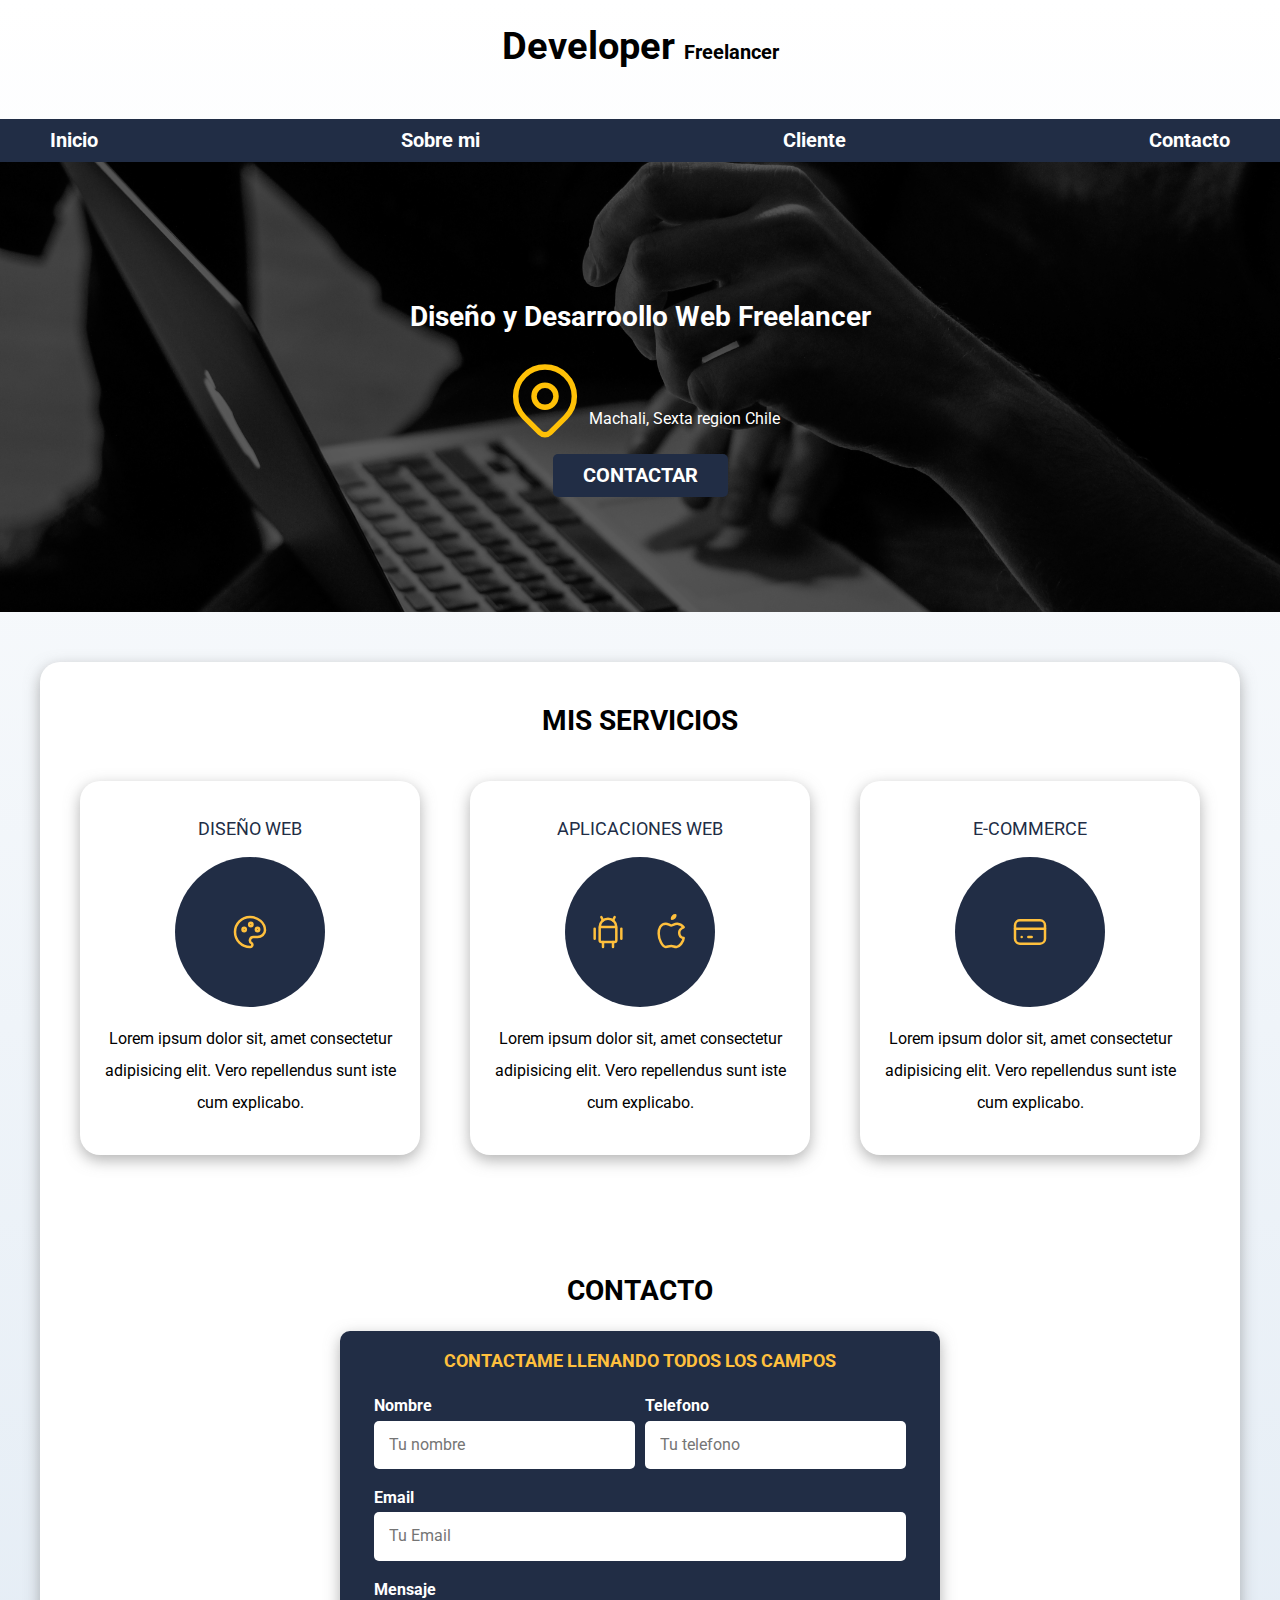
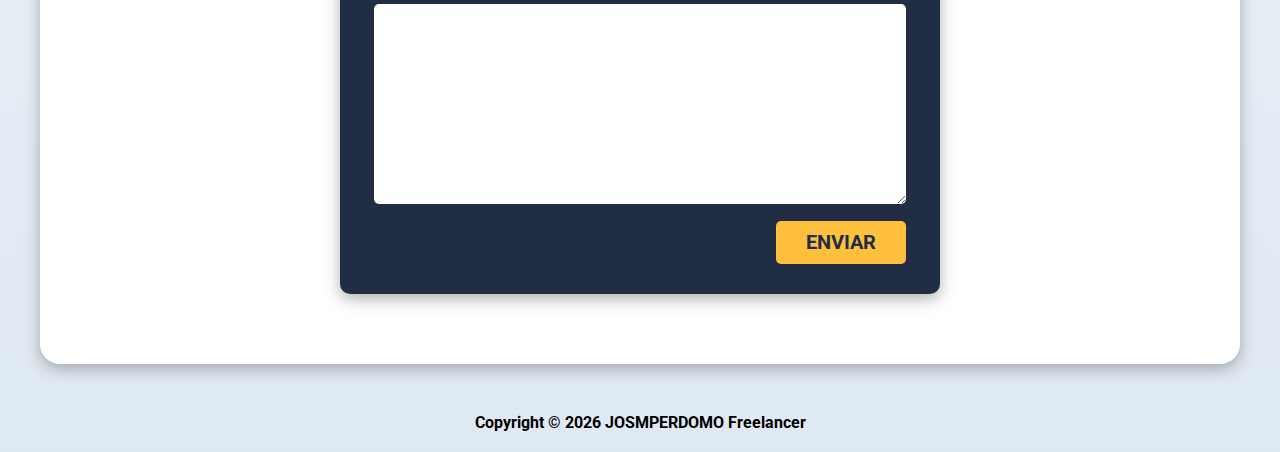
<file: index.html>
<!DOCTYPE html>
<html lang="en">
  <head>
    <meta charset="UTF-8" />
    <meta name="viewport" content="width=device-width, initial-scale=1.0" />
    <title>Document</title>
    <link rel="preload" href="css/normalize.css" as="style" />
    <link rel="stylesheet" href="css/normalize.css" />
    <link rel="preconnect" href="https://fonts.googleapis.com" />
    <link rel="preconnect" href="https://fonts.gstatic.com" crossorigin />
    <link
      href="https://fonts.googleapis.com/css2?family=Roboto:wght@400;700&display=swap"
      rel="stylesheet"
    />
    <link rel="preload" href="css/style.css" as="style" />
    <link rel="stylesheet" href="css/style.css" />
  </head>

  <body>
    <header>
      <h1 class="titulo">Developer <span>Freelancer</span></h1>
    </header>
    <div class="nav-bar">
      <nav class="navegacion-principal contenedor">
        <a href="index.html">Inicio</a>
        <a href="sobremi.html">Sobre mi</a>
        <a href="cliente.html">Cliente</a>
        <a href="contacto.html">Contacto</a>
      </nav>
    </div>

    <section class="hero">
      <div class="contenido-hero">
        <h2>Diseño y Desarroollo Web <span> Freelancer</span></h2>

        <div class="ubicacion">
          <!--Icon-->
          <svg
            xmlns="http://www.w3.org/2000/svg"
            class="icon icon-tabler icon-tabler-map-pin"
            width="88"
            height="88"
            viewBox="0 0 24 24"
            stroke-width="1.5"
            stroke="#ffc107"
            fill="none"
            stroke-linecap="round"
            stroke-linejoin="round"
          >
            <path stroke="none" d="M0 0h24v24H0z" fill="none" />
            <path d="M9 11a3 3 0 1 0 6 0a3 3 0 0 0 -6 0" />
            <path
              d="M17.657 16.657l-4.243 4.243a2 2 0 0 1 -2.827 0l-4.244 -4.243a8 8 0 1 1 11.314 0z"
            />
          </svg>

          <p>Machali, Sexta region Chile</p>
        </div>

        <a class="boton" href="#">Contactar</a>
      </div>
    </section>

    <main class="contenedor sombra">
      <h2 class="mis-servicios">Mis Servicios</h2>

      <div class="servicios">
        <section class="servicio sombra">
          <h3 class="servicios-titulos">Diseño Web</h3>
          <div class="iconos">
            <!--Icon-->
            <svg
              xmlns="http://www.w3.org/2000/svg"
              class="icon icon-tabler icon-tabler-palette"
              width="40"
              height="40"
              viewBox="0 0 24 24"
              stroke-width="1.5"
              stroke="#ffc03d"
              fill="none"
              stroke-linecap="round"
              stroke-linejoin="round"
            >
              <path stroke="none" d="M0 0h24v24H0z" fill="none" />
              <path
                d="M12 21a9 9 0 0 1 0 -18c4.97 0 9 3.582 9 8c0 1.06 -.474 2.078 -1.318 2.828c-.844 .75 -1.989 1.172 -3.182 1.172h-2.5a2 2 0 0 0 -1 3.75a1.3 1.3 0 0 1 -1 2.25"
              />
              <path d="M8.5 10.5m-1 0a1 1 0 1 0 2 0a1 1 0 1 0 -2 0" />
              <path d="M12.5 7.5m-1 0a1 1 0 1 0 2 0a1 1 0 1 0 -2 0" />
              <path d="M16.5 10.5m-1 0a1 1 0 1 0 2 0a1 1 0 1 0 -2 0" />
            </svg>
          </div>
          <p>
            Lorem ipsum dolor sit, amet consectetur adipisicing elit. Vero
            repellendus sunt iste cum explicabo.
          </p>
        </section>

        <section class="servicio sombra">
          <h3 class="servicios-titulos">Aplicaciones Web</h3>

          <div class="iconos">
            <!--Icon-->
            <svg
              xmlns="http://www.w3.org/2000/svg"
              class="icon icon-tabler icon-tabler-brand-android"
              width="40"
              height="40"
              viewBox="0 0 24 24"
              stroke-width="1.5"
              stroke="#ffc03d"
              fill="none"
              stroke-linecap="round"
              stroke-linejoin="round"
            >
              <path stroke="none" d="M0 0h24v24H0z" fill="none" />
              <path d="M4 10l0 6" />
              <path d="M20 10l0 6" />
              <path
                d="M7 9h10v8a1 1 0 0 1 -1 1h-8a1 1 0 0 1 -1 -1v-8a5 5 0 0 1 10 0"
              />
              <path d="M8 3l1 2" />
              <path d="M16 3l-1 2" />
              <path d="M9 18l0 3" />
              <path d="M15 18l0 3" />
            </svg>

            <!--Icon-->
            <svg
              xmlns="http://www.w3.org/2000/svg"
              class="icon icon-tabler icon-tabler-brand-apple"
              width="40"
              height="40"
              viewBox="0 0 24 24"
              stroke-width="1.5"
              stroke="#ffc03d"
              fill="none"
              stroke-linecap="round"
              stroke-linejoin="round"
            >
              <path stroke="none" d="M0 0h24v24H0z" fill="none" />
              <path
                d="M8.286 7.008c-3.216 0 -4.286 3.23 -4.286 5.92c0 3.229 2.143 8.072 4.286 8.072c1.165 -.05 1.799 -.538 3.214 -.538c1.406 0 1.607 .538 3.214 .538s4.286 -3.229 4.286 -5.381c-.03 -.011 -2.649 -.434 -2.679 -3.23c-.02 -2.335 2.589 -3.179 2.679 -3.228c-1.096 -1.606 -3.162 -2.113 -3.75 -2.153c-1.535 -.12 -3.032 1.077 -3.75 1.077c-.729 0 -2.036 -1.077 -3.214 -1.077z"
              />
              <path d="M12 4a2 2 0 0 0 2 -2a2 2 0 0 0 -2 2" />
            </svg>
          </div>
          <p>
            Lorem ipsum dolor sit, amet consectetur adipisicing elit. Vero
            repellendus sunt iste cum explicabo.
          </p>
        </section>

        <section class="servicio sombra">
          <h3 class="servicios-titulos">E-commerce</h3>
          <div class="iconos">
            <!--Icon-->
            <svg 
              xmlns="http://www.w3.org/2000/svg"
              class="icon icon-tabler icon-tabler-credit-card"
              width="40"
              height="40"
              viewBox="0 0 24 24"
              stroke-width="1.5"
              stroke="#ffc03d"
              fill="none"
              stroke-linecap="round"
              stroke-linejoin="round"
            >
              <path stroke="none" d="M0 0h24v24H0z" fill="none" />
              <path
                d="M3 5m0 3a3 3 0 0 1 3 -3h12a3 3 0 0 1 3 3v8a3 3 0 0 1 -3 3h-12a3 3 0 0 1 -3 -3z"
              />
              <path d="M3 10l18 0" />
              <path d="M7 15l.01 0" />
              <path d="M11 15l2 0" />
            </svg>
          </div>
          <p>
            Lorem ipsum dolor sit, amet consectetur adipisicing elit. Vero
            repellendus sunt iste cum explicabo.
          </p>
        </section>
      </div>
      <!--cierre .servicios-->

      <section>
        <h2 class="contacto">Contacto</h2>
        <form class="formulario sombra">
          <fieldset>
            <legend>Contactame llenando todos los campos</legend>

            <div class="contenedor-campos">
              <div class="campo">
                <label for="name">Nombre</label>
                <input class="input-text" type="text" placeholder="Tu nombre" />
              </div>

              <div class="campo">
                <label for="name">Telefono</label>
                <input class="input-text" type="text" placeholder="Tu telefono" />
              </div>

              <div class="campo">
                <label for="name">Email</label>
                <input class="input-text" type="text" placeholder="Tu Email" />
              </div>

              <div class="campo">
                <label for="name">Mensaje</label>
                <textarea class="input-text" name="" id="" cols="20" rows="2"></textarea>
              </div>
            </div> <!--contenedor-campos-->

            <div class="alinear-derecha flex">
              <input class="boton2 w-sm-100" type="submit" value="Enviar" />
            </div>
          </fieldset>
        </form>
      </section>
    </main>
    <footer class="footer">
      <span><p>Copyright &copy; <script>
        const date = new Date();
        const year = date.getFullYear();
        const month = date.getMonth() + 1;
        const day = date.getDate();
        const formattedDate = `${year}`;
        document.write(`${formattedDate}`);
      </script> JOSMPERDOMO</span> Freelancer</p> 
    </footer>
  </body>
</html>
</file>
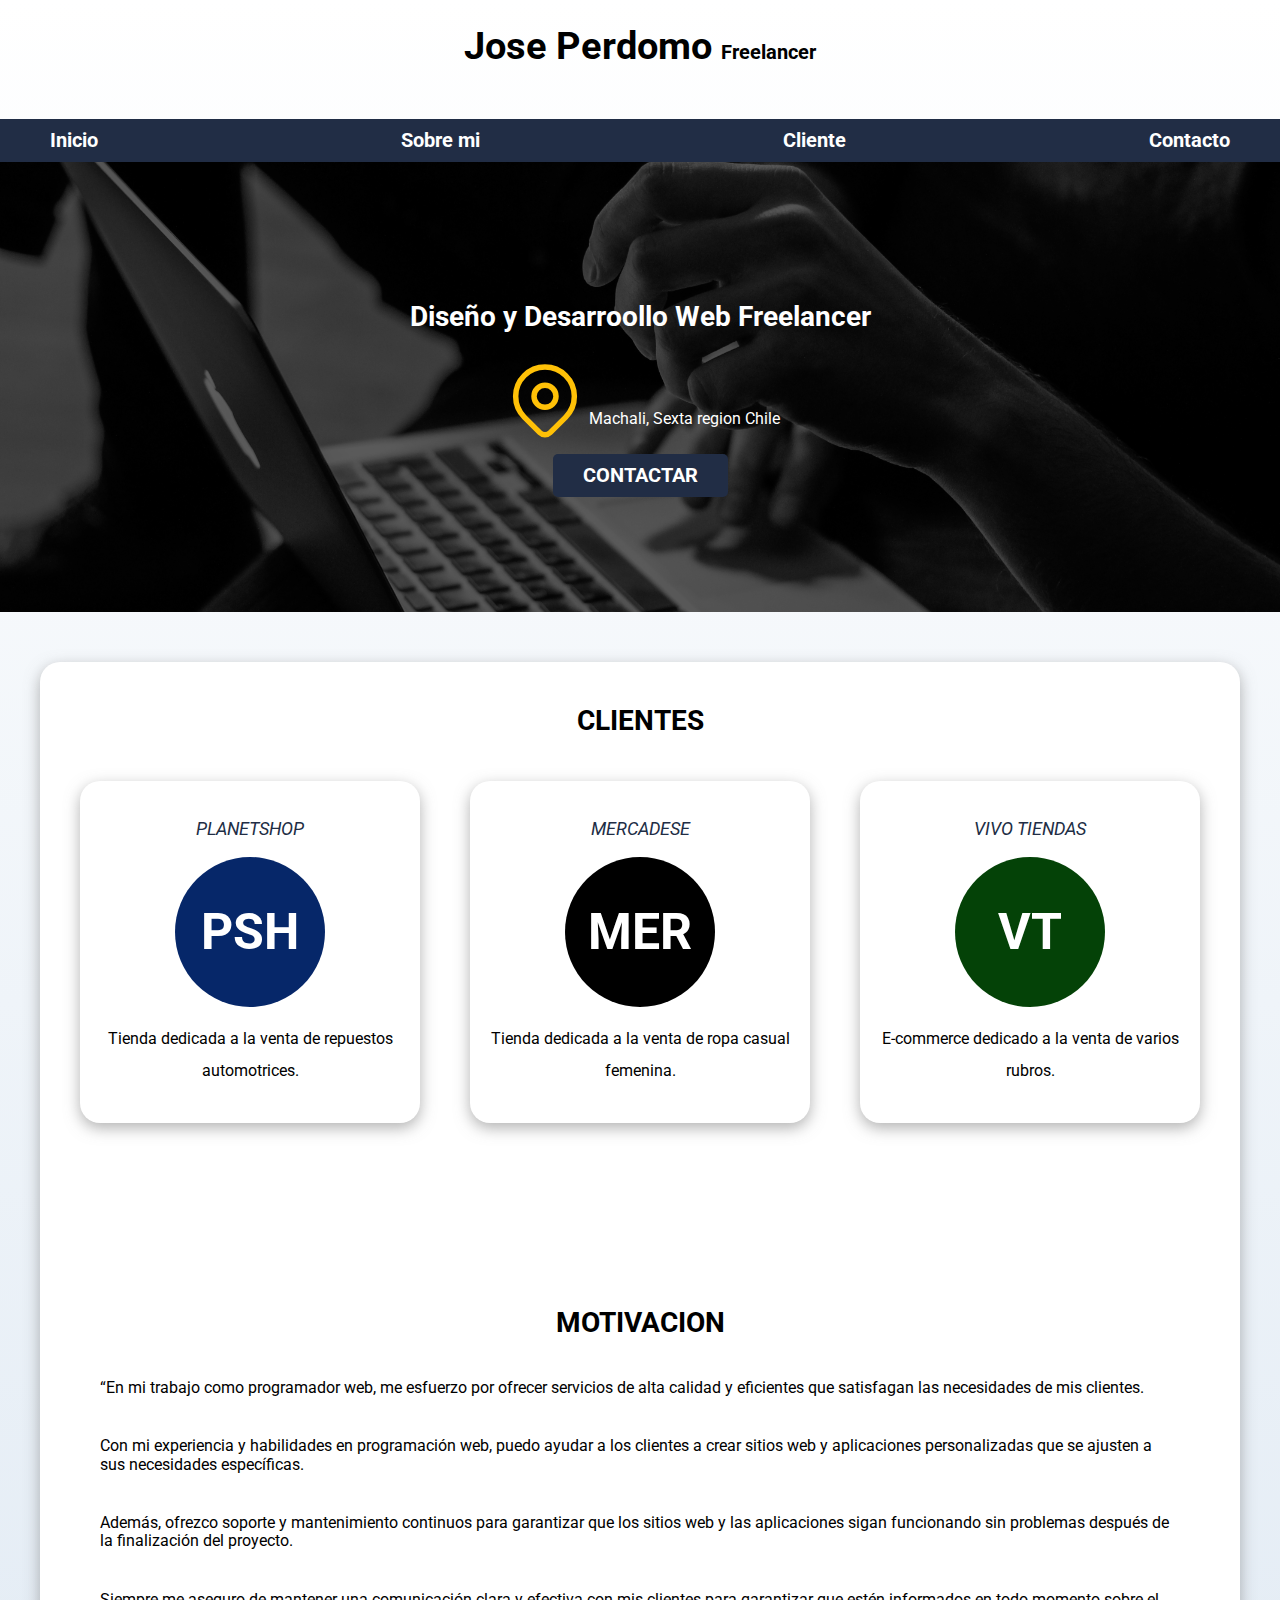
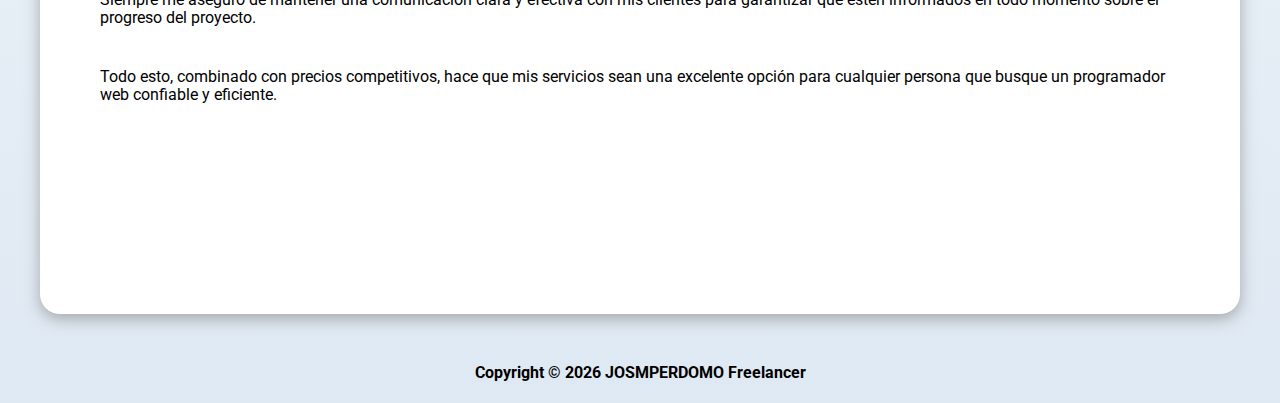
<file: cliente.html>
<!DOCTYPE html>
<html lang="en">
  <head>
    <meta charset="UTF-8" />
    <meta name="viewport" content="width=device-width, initial-scale=1.0" />
    <title>Document</title>
    <link rel="preload" href="css/normalize.css" as="style" />
    <link rel="stylesheet" href="css/normalize.css" />
    <link rel="preconnect" href="https://fonts.googleapis.com" />
    <link rel="preconnect" href="https://fonts.gstatic.com" crossorigin />
    <link
      href="https://fonts.googleapis.com/css2?family=Roboto:wght@400;700&display=swap"
      rel="stylesheet"
    />
    <link rel="preload" href="css/style.css" as="style" />
    <link rel="stylesheet" href="css/style.css" />
  </head>

  <body>
    <header>
      <h1 class="titulo">Jose Perdomo <span>Freelancer</span></h1>
    </header>
    <div class="nav-bar">
      <nav class="navegacion-principal contenedor">
        <a href="index.html">Inicio</a>
        <a href="sobremi.html">Sobre mi</a>
        <a href="cliente.html">Cliente</a>
        <a href="contacto.html">Contacto</a>
      </nav>
    </div>

    <section class="hero">
      <div class="contenido-hero">
        <h2>Diseño y Desarroollo Web <span> Freelancer</span></h2>

        <div class="ubicacion">
          <!--Icon-->
          <svg
            xmlns="http://www.w3.org/2000/svg"
            class="icon icon-tabler icon-tabler-map-pin"
            width="88"
            height="88"
            viewBox="0 0 24 24"
            stroke-width="1.5"
            stroke="#ffc107"
            fill="none"
            stroke-linecap="round"
            stroke-linejoin="round"
          >
            <path stroke="none" d="M0 0h24v24H0z" fill="none" />
            <path d="M9 11a3 3 0 1 0 6 0a3 3 0 0 0 -6 0" />
            <path
              d="M17.657 16.657l-4.243 4.243a2 2 0 0 1 -2.827 0l-4.244 -4.243a8 8 0 1 1 11.314 0z"
            />
          </svg>

          <p>Machali, Sexta region Chile</p>
        </div>

        <a class="boton" href="#">Contactar</a>
      </div>
    </section>

    <main class="contenedor sombra">
      <h2 class="mis-servicios">Clientes</h2>

      <div class="servicios">
        <section class="servicio sombra">
          <h3 class="servicies-titulos">PLANETSHOP</h3>
          <div class="iconos01">
            <!--Icon-->
            <p class="servicios logos">PSH</p>
          </div>
          <p>
            Tienda dedicada a la venta de repuestos automotrices.
          </p>
        </section>

        <section class="servicio sombra">
          <h3 class="servicies-titulos">MERCADESE</h3>

          <div class="iconos02">
            <!--Icon-->
            <p class="servicios logos">MER</p>
          </div>
          <p>
            Tienda dedicada a la venta de ropa casual femenina.
          </p>
        </section>

        <section class="servicio sombra">
          <h3 class="servicies-titulos">VIVO TIENDAS</h3>
          <div class="iconos03">
            <!--Icon-->
            <p class="servicios logos">VT</p>
          </div>
          <p>
            E-commerce dedicado a la venta de varios rubros.
          </p>
        </section>
      </div>
      <!--cierre .servicios-->

      <div class="servicios-sobremi">

        
        <section class="relatoclientes">
          <h2 class="mis-servicios">MOTIVACION</h2>
        <div class="container-services">“En mi trabajo como programador web, me esfuerzo por ofrecer servicios de alta calidad y eficientes que satisfagan las necesidades de mis clientes. </div>

          <div class="container-services">Con mi experiencia y habilidades en programación web, puedo ayudar a los clientes a crear sitios web y aplicaciones personalizadas que se ajusten a sus necesidades específicas.</div>
          
          <div class="container-services">Además, ofrezco soporte y mantenimiento continuos para garantizar que los sitios web y las aplicaciones sigan funcionando sin problemas después de la finalización del proyecto.</div>
          
          <div class="container-services">Siempre me aseguro de mantener una comunicación clara y efectiva con mis clientes para garantizar que estén informados en todo momento sobre el progreso del proyecto.</div>
          
          <div class="container-services">Todo esto, combinado con precios competitivos, hace que mis servicios sean una excelente opción para cualquier persona que busque un programador web confiable y eficiente.</div>
        </section>
      </div>

    </main>
    <footer class="footer">
      <span><p>Copyright &copy; <script>
        const date = new Date();
        const year = date.getFullYear();
        const month = date.getMonth() + 1;
        const day = date.getDate();
        const formattedDate = `${year}`;
        document.write(`${formattedDate}`);
      </script> JOSMPERDOMO</span> Freelancer</p> 
    </footer>
  </body>
</html>
</file>
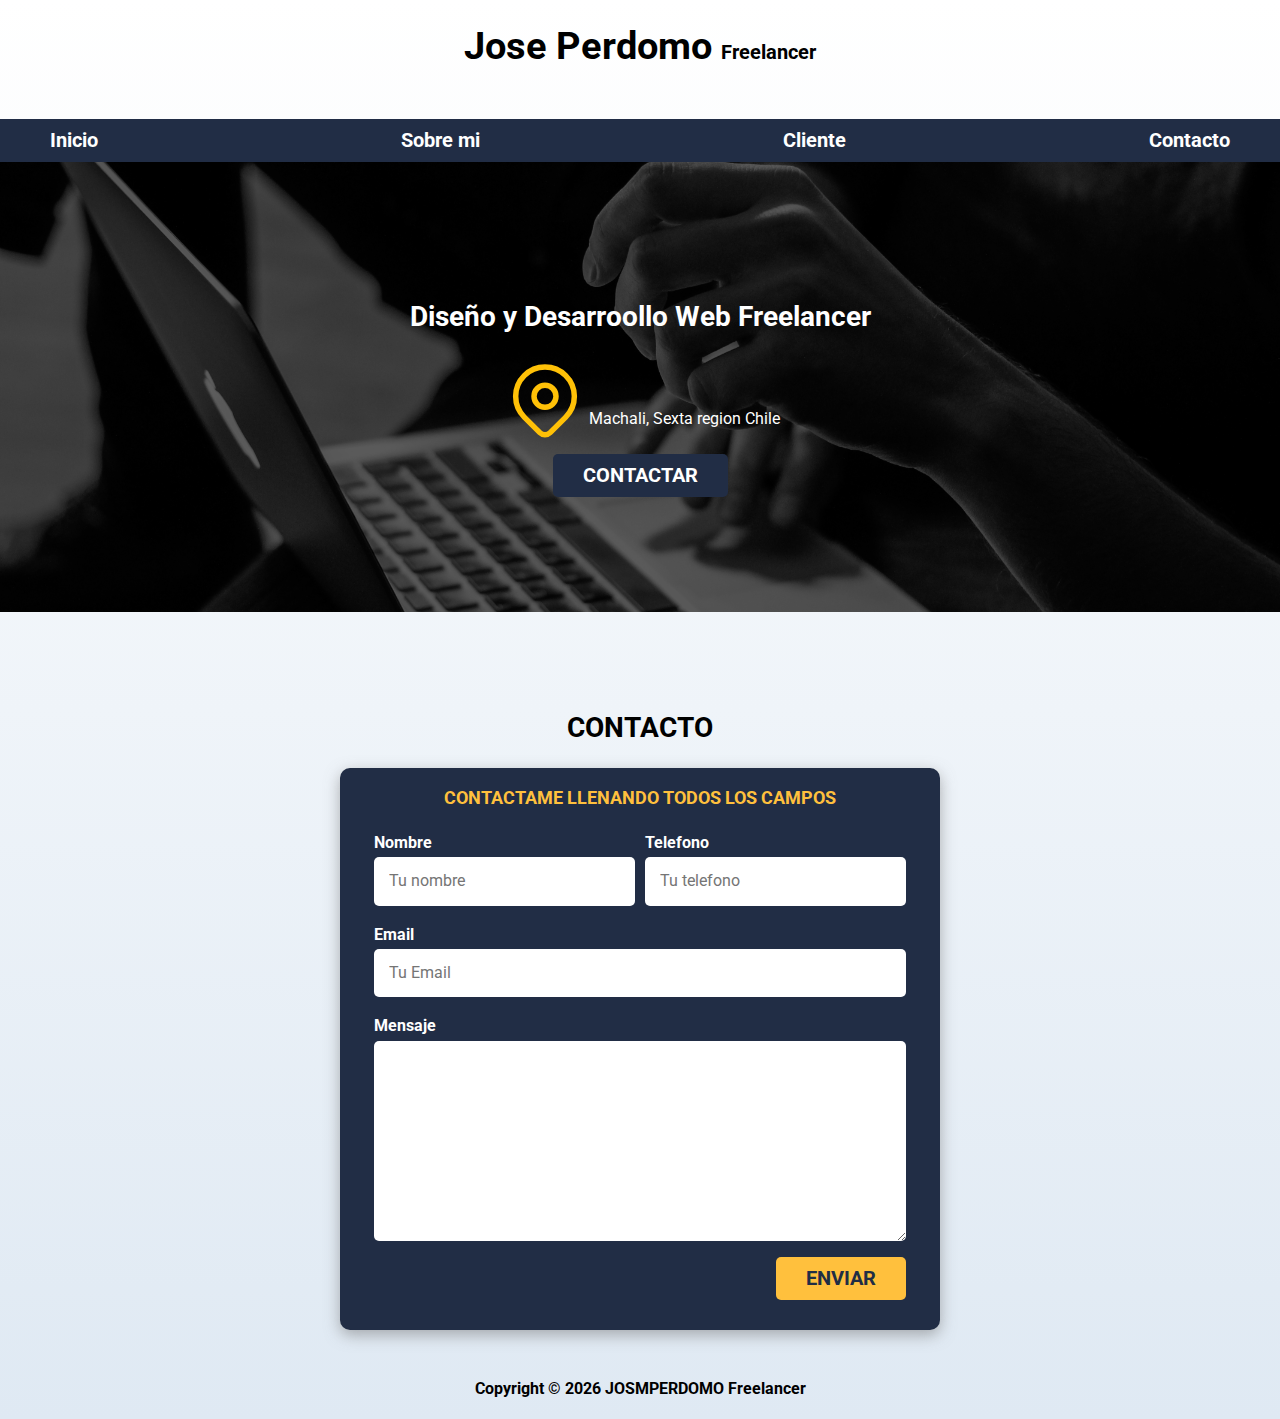
<file: contacto.html>
<!DOCTYPE html>
<html lang="en">
  <head>
    <meta charset="UTF-8" />
    <meta name="viewport" content="width=device-width, initial-scale=1.0" />
    <title>Document</title>
    <link rel="preload" href="css/normalize.css" as="style" />
    <link rel="stylesheet" href="css/normalize.css" />
    <link rel="preconnect" href="https://fonts.googleapis.com" />
    <link rel="preconnect" href="https://fonts.gstatic.com" crossorigin />
    <link
      href="https://fonts.googleapis.com/css2?family=Roboto:wght@400;700&display=swap"
      rel="stylesheet"
    />
    <link rel="preload" href="css/style.css" as="style" />
    <link rel="stylesheet" href="css/style.css" />
  </head>

  <body>
    <header>
      <h1 class="titulo">Jose Perdomo <span>Freelancer</span></h1>
    </header>
    <div class="nav-bar">
      <nav class="navegacion-principal contenedor">
        <a href="index.html">Inicio</a>
        <a href="sobremi.html">Sobre mi</a>
        <a href="cliente.html">Cliente</a>
        <a href="contacto.html">Contacto</a>
      </nav>
    </div>

    <section class="hero">
      <div class="contenido-hero">
        <h2>Diseño y Desarroollo Web <span> Freelancer</span></h2>

        <div class="ubicacion">
          <!--Icon-->
          <svg
            xmlns="http://www.w3.org/2000/svg"
            class="icon icon-tabler icon-tabler-map-pin"
            width="88"
            height="88"
            viewBox="0 0 24 24"
            stroke-width="1.5"
            stroke="#ffc107"
            fill="none"
            stroke-linecap="round"
            stroke-linejoin="round"
          >
            <path stroke="none" d="M0 0h24v24H0z" fill="none" />
            <path d="M9 11a3 3 0 1 0 6 0a3 3 0 0 0 -6 0" />
            <path
              d="M17.657 16.657l-4.243 4.243a2 2 0 0 1 -2.827 0l-4.244 -4.243a8 8 0 1 1 11.314 0z"
            />
          </svg>

          <p>Machali, Sexta region Chile</p>
        </div>

        <a class="boton" href="#">Contactar</a>
      </div>
    </section>

    

      <section>
        <h2 class="contacto">Contacto</h2>
        <form class="formulario sombra">
          <fieldset>
            <legend>Contactame llenando todos los campos</legend>

            <div class="contenedor-campos">
              <div class="campo">
                <label for="name">Nombre</label>
                <input class="input-text" type="text" placeholder="Tu nombre" />
              </div>

              <div class="campo">
                <label for="name">Telefono</label>
                <input class="input-text" type="text" placeholder="Tu telefono" />
              </div>

              <div class="campo">
                <label for="name">Email</label>
                <input class="input-text" type="text" placeholder="Tu Email" />
              </div>

              <div class="campo">
                <label for="name">Mensaje</label>
                <textarea class="input-text" name="" id="" cols="20" rows="2"></textarea>
              </div>
            </div> <!--contenedor-campos-->

            <div class="alinear-derecha flex">
              <input class="boton2 w-sm-100" type="submit" value="Enviar" />
            </div>
          </fieldset>
        </form>
      </section>
    </main>
    <footer class="footer">
      <span><p>Copyright &copy; <script>
        const date = new Date();
        const year = date.getFullYear();
        const month = date.getMonth() + 1;
        const day = date.getDate();
        const formattedDate = `${year}`;
        document.write(`${formattedDate}`);
      </script> JOSMPERDOMO</span> Freelancer</p> 
    </footer>
  </body>
</html>
</file>
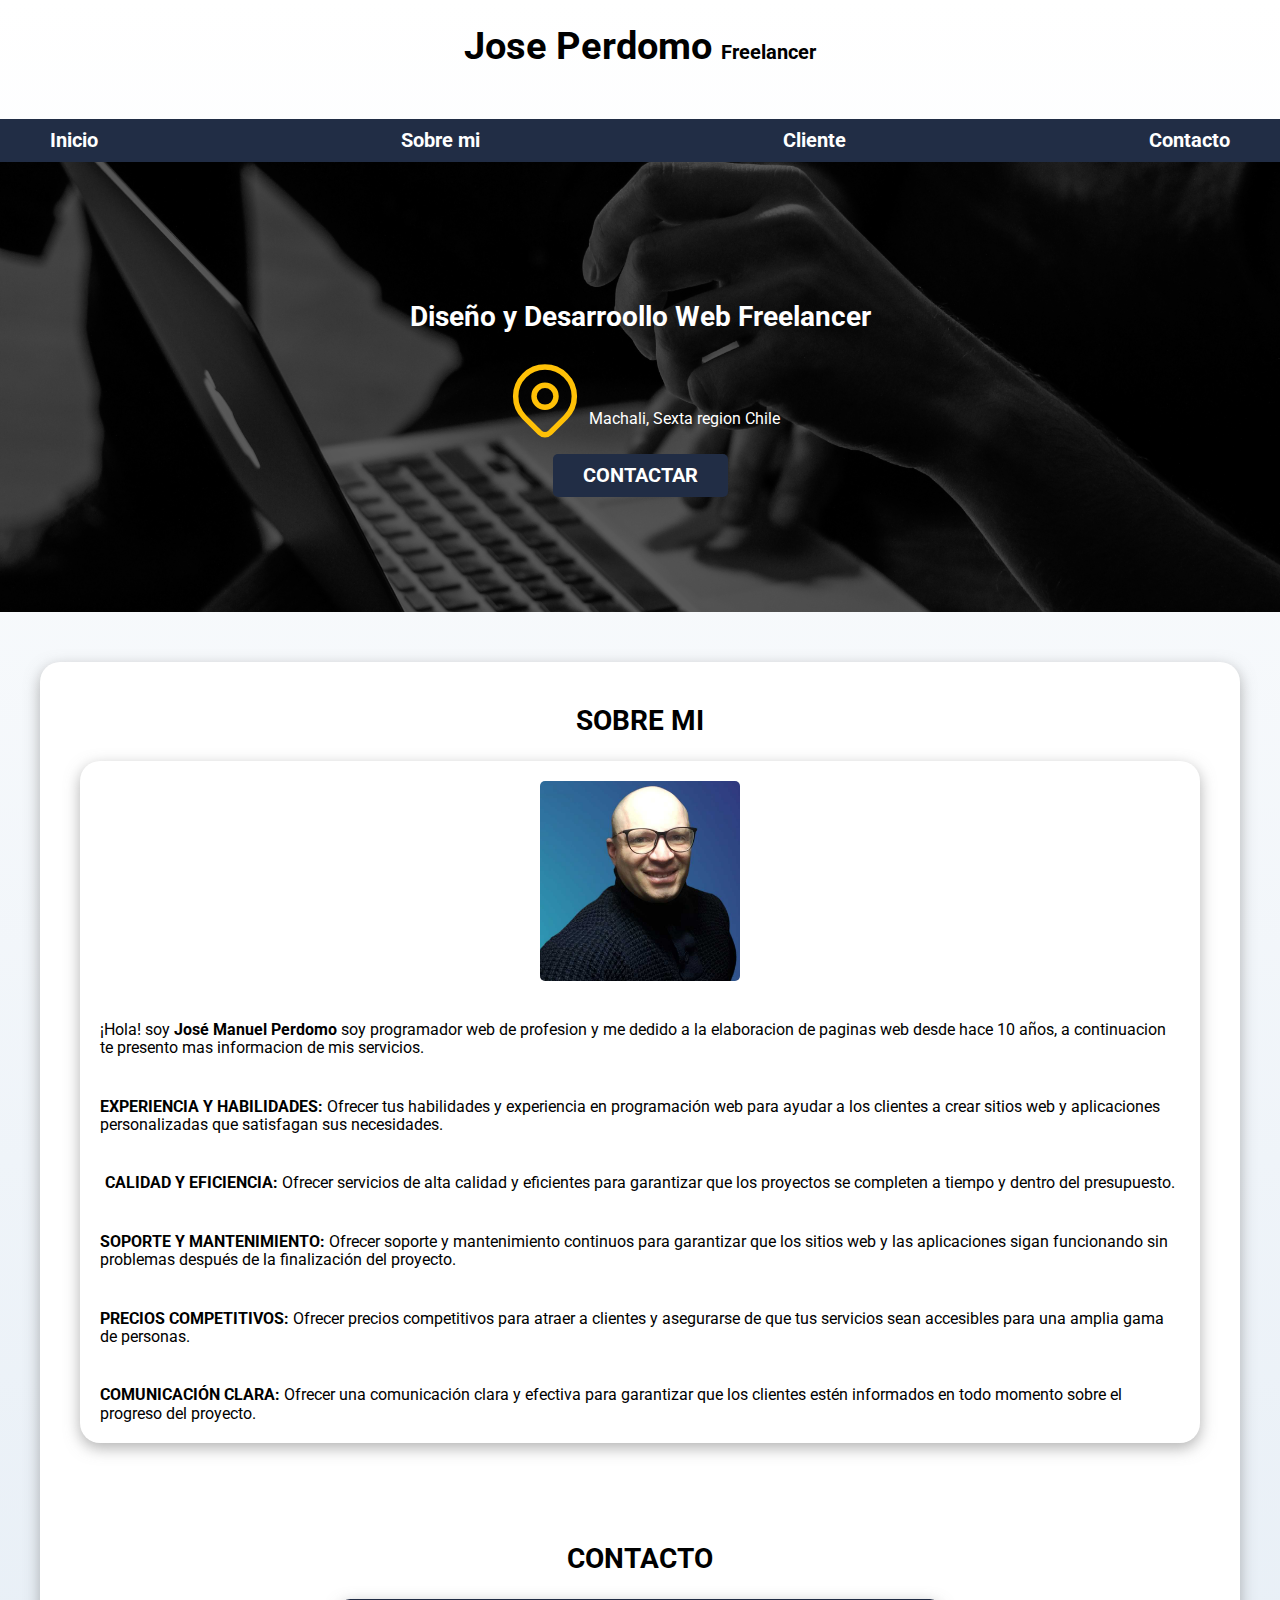
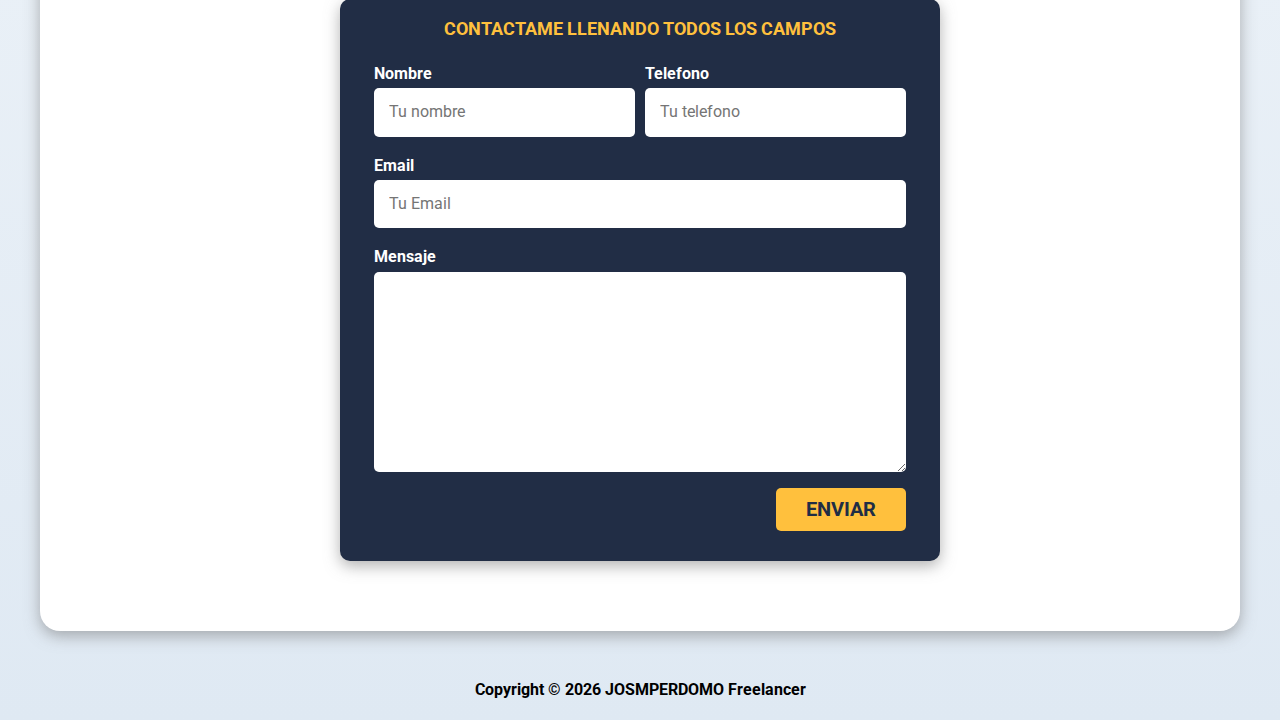
<file: sobremi.html>
<!DOCTYPE html>
<html lang="en">
  <head>
    <meta charset="UTF-8" />
    <meta name="viewport" content="width=device-width, initial-scale=1.0" />
    <title>Document</title>
    <link rel="preload" href="css/normalize.css" as="style" />
    <link rel="stylesheet" href="css/normalize.css" />
    <link rel="preconnect" href="https://fonts.googleapis.com" />
    <link rel="preconnect" href="https://fonts.gstatic.com" crossorigin />
    <link
      href="https://fonts.googleapis.com/css2?family=Roboto:wght@400;700&display=swap"
      rel="stylesheet"
    />
    <link rel="preload" href="css/style.css" as="style" />
    <link rel="stylesheet" href="css/style.css" />
  </head>

  <body>
    <header>
      <h1 class="titulo">Jose Perdomo <span>Freelancer</span></h1>
    </header>
    <div class="nav-bar">
      <nav class="navegacion-principal contenedor">
        <a href="index.html">Inicio</a>
        <a href="sobremi.html">Sobre mi</a>
        <a href="cliente.html">Cliente</a>
        <a href="contacto.html">Contacto</a>
      </nav>
    </div>

    <section class="hero">
      <div class="contenido-hero">
        <h2>Diseño y Desarroollo Web <span> Freelancer</span></h2>

        <div class="ubicacion">
          <!--Icon-->
          <svg
            xmlns="http://www.w3.org/2000/svg"
            class="icon icon-tabler icon-tabler-map-pin"
            width="88"
            height="88"
            viewBox="0 0 24 24"
            stroke-width="1.5"
            stroke="#ffc107"
            fill="none"
            stroke-linecap="round"
            stroke-linejoin="round"
          >
            <path stroke="none" d="M0 0h24v24H0z" fill="none" />
            <path d="M9 11a3 3 0 1 0 6 0a3 3 0 0 0 -6 0" />
            <path
              d="M17.657 16.657l-4.243 4.243a2 2 0 0 1 -2.827 0l-4.244 -4.243a8 8 0 1 1 11.314 0z"
            />
          </svg>

          <p>Machali, Sexta region Chile</p>
        </div>

        <a class="boton" href="#">Contactar</a>
      </div>
    </section>

    <main class="contenedor sombra">
      <h2 class="mis-servicios">Sobre Mi</h2>

      <div class="servicios-sobremi">

        
        <section class="servicio sombra">
          <img class="myfoto" src="img/jmp.jpg" alt="img">
        <div class="container-services">¡Hola! soy <span class="minombre" >José Manuel Perdomo</span> soy programador web de profesion y me dedido a la elaboracion de paginas web desde hace 10 años, a continuacion te presento mas informacion de mis servicios. </div>

          <div class="container-services"><span class="titulos-services">Experiencia y habilidades:</span> Ofrecer tus habilidades y experiencia en programación web para ayudar a los clientes a crear sitios web y aplicaciones personalizadas que satisfagan sus necesidades.</div>
          
          <div class="container-services"><span class="titulos-services">Calidad y eficiencia:</span> Ofrecer servicios de alta calidad y eficientes para garantizar que los proyectos se completen a tiempo y dentro del presupuesto.</div>
          
          <div class="container-services"><span class="titulos-services">Soporte y mantenimiento:</span> Ofrecer soporte y mantenimiento continuos para garantizar que los sitios web y las aplicaciones sigan funcionando sin problemas después de la finalización del proyecto.</div>
          
          <div class="container-services"><span class="titulos-services">Precios competitivos:</span> Ofrecer precios competitivos para atraer a clientes y asegurarse de que tus servicios sean accesibles para una amplia gama de personas.</div>
          
          <div class="container-services"><span class="titulos-services">Comunicación clara:</span> Ofrecer una comunicación clara y efectiva para garantizar que los clientes estén informados en todo momento sobre el progreso del proyecto.</div>
        </section>
      </div>
      <!--cierre .servicios-->

      <section>
        <h2 class="contacto">Contacto</h2>
        <form class="formulario sombra">
          <fieldset>
            <legend>Contactame llenando todos los campos</legend>

            <div class="contenedor-campos">
              <div class="campo">
                <label for="name">Nombre</label>
                <input class="input-text" type="text" placeholder="Tu nombre" />
              </div>

              <div class="campo">
                <label for="name">Telefono</label>
                <input class="input-text" type="text" placeholder="Tu telefono" />
              </div>

              <div class="campo">
                <label for="name">Email</label>
                <input class="input-text" type="text" placeholder="Tu Email" />
              </div>

              <div class="campo">
                <label for="name">Mensaje</label>
                <textarea class="input-text" name="" id="" cols="20" rows="2"></textarea>
              </div>
            </div> <!--contenedor-campos-->

            <div class="alinear-derecha flex">
              <input class="boton2 w-sm-100" type="submit" value="Enviar" />
            </div>
          </fieldset>
        </form>
      </section>
    </main>
    <footer class="footer">
      <span><p>Copyright &copy; <script>
        const date = new Date();
        const year = date.getFullYear();
        const month = date.getMonth() + 1;
        const day = date.getDate();
        const formattedDate = `${year}`;
        document.write(`${formattedDate}`);
      </script> JOSMPERDOMO</span> Freelancer</p> 
    </footer>
  </body>
</html>
</file>
<file: css/style.css>
:root {
  --blanco: #ffffff;
  --oscuro: #212121;
  --primario: #ffc03d;
  --secundario: #212d45;
  --gris: #757575;
  --grisClaro: #dfe9f3;
}

/**GLOBALES**/
html {
  font-size: 62.5%;
  box-sizing: border-box; /**ES UN HACK PARA BOX MODEL**/
}
*, *:before, *:after {
  box-sizing: inherit; 
}

body{
  font-size: 16px; /*1rem = 10px*/
  background-image: linear-gradient(to top, var(--grisClaro) 0%, var(--blanco) 100%);
  font-family: 'Roboto', sans-serif;
}

.contenedor{
  max-width: 120rem;
  margin: 0 auto;
  }
  
  
  .boton {
    background-color: var(--secundario);
    color: var(--blanco);
    padding: 1rem 3rem;
    margin-top: 1rem;
    font-size: 2rem;
    text-decoration: none;
    text-transform: uppercase;
    font-weight: bold;
    border-radius: .5rem;
    text-align: center;
    border: none;
  }

  @media (min-width: 768px) {
      .boton {
        width: auto;
      }
  }

  /**EFECTO CABIO COLOR BOTON**/
  .boton:hover{   
    background-color: var(--primario);
    color: var(--secundario);
    cursor: pointer;
  }

  /**BOTON 2**/
  .boton2 {
    background-color: var(--primario);
    color: var(--secundario);
    padding: 1rem 3rem;
    margin-top: 1rem;
    font-size: 2rem;
    text-decoration: none;
    text-transform: uppercase;
    font-weight: bold;
    border-radius: .5rem;
    text-align: center;
    border: none;
  }


  @media (min-width: 768px) {
      .boton2 {
        width: auto;
        margin-top: 4rem; 
      }
  }


  /**EFECTO CABIO COLOR BOTON**/
  .boton2:hover{   
    background-color: var(--blanco);
    color: var(--secundario);
    cursor: pointer;
  }

  .sombra {
    -webkit-box-shadow: 0px 5px 15px 0px rgba(112,112,112,0.54);
-moz-box-shadow: 0px 5px 15px 0px rgba(112,112,112,0.54);
box-shadow: 0px 5px 15px 0px rgba(112,112,112,0.54);
background-color: var(--blanco);
padding: 2rem;
border-radius: 2rem;
  }


/**TIPOGRAFIA - DESING SISTEM**/
h1{
  font-size: 3.8rem;
}

h2 {
  font-size: 2.8rem;
}

h3 {
  font-size: 1.8rem;
}

h1,h2,h3 {
  text-align: center;
}

/**TITULOS**/
.titulo span {
  font-size: 2rem;
}


 /**UTILIDADES**/
 .w-sm-100 {
  width: 100%;
 }

 @media (min-width: 768px) {
     .w-sm-100{
      width: auto;
     }
 }

 .flex{
display: flex;
 }

.alinear-derecha {
justify-content: flex-end;
}

/**NAVEGACION PRINCIPAL**/

.nav-bar{
  background-color: var(--secundario);
}

.navegacion-principal {
  display: flex;
  flex-direction: column;
}

@media (min-width: 768px) {
    .navegacion-principal{
      flex-direction: row;
      justify-content: space-between;
    }
}

.navegacion-principal a {
  display: block;
  text-align: center;
  color: var(--blanco);
  text-decoration: none;
  font-size: 2rem;
  font-weight: 700;
  padding: 1rem;
}

.navegacion-principal a:hover {
  background-color: var(--primario);
  color: var(--secundario);
}

/**HERO**/
.hero{
  background-image: url(../img/hero.jpg);
  background-repeat: no-repeat;
  background-size: cover;
  height: 450px;
  position: relative;
  background-position: center;
  margin-bottom: 2rem;
}

.contenido-hero {
position: absolute;
background-color: rgb( 0 0 0 / 60% );
width: 100%;
height: 100%;

display: flex;
flex-direction: column;
align-items: center;
justify-content: center;
}

.contenido-hero h2,
.contenido-hero p {
  color: var(--blanco);
}

.contenido-hero .ubicacion {
  display: flex;
  align-items: flex-end;
}


/**SERVICIOS**/

.mis-servicios {
  text-transform: uppercase;
}

.minombre {
  text-decoration: wavy;
  font-weight: bold;
  font-style: initial;
}

.servicios-titulos {
  text-transform: uppercase;
}

.servicies-titulos {
  text-transform: uppercase;
  font-weight: 800;
  font-style: oblique;
}

.titulos-services {
  text-transform: uppercase;
  font-weight: bold;
  text-align: left;

}

.myfoto { 
  width: 20rem;
  border-radius: .5rem;
}

.contenedor{
  margin-top: 5rem;
}

.container-services {
  margin-top: 4rem;
}

@media (min-width: 768px) {
  .servicios {
    display: grid;
    grid-template-columns: repeat(3, 1fr);
    column-gap: 1rem;
  }    
}

.servicios-sobremi {
  width: 100%;
}

.servicio {
display: flex;
flex-direction: column;
align-items: center;
margin: 2rem;
}

.servicio h3 {
color: var(--secundario);
font-weight: normal;
}

.servicio p{
  line-height: 2;
  text-align: center;
  
}

.contenedor-servicios {
  border: none;
  box-shadow: #212d45;
}

.servicio .iconos {
  height: 15rem;
  width: 15rem;
  background-color: var(--secundario);
  border-radius: 50%;
  display: flex;
  justify-content: space-evenly;
  align-items: center;
}

.logos {
  color: var(--blanco);
  border-radius: .5rem;
  display: flex;
  justify-content: space-between;
  font-weight: bold;
  font-size: 5rem;
}

.iconos01 {
  height: 15rem;
  width: 15rem;
  background-color: #062769;
  border-radius: 50%;
  display: flex;
  justify-content: space-evenly;
  align-items: center;
}

.iconos02 {
  height: 15rem;
  width: 15rem;
  background-color: #000;
  border-radius: 50%;
  display: flex;
  justify-content: space-evenly;
  align-items: center;
}

.iconos03 {
  height: 15rem;
  width: 15rem;
  background-color: #044207;
  border-radius: 50%;
  display: flex;
  justify-content: space-evenly;
  align-items: center;
}


@media (min-width: 768px) {
  .servicio:hover{   
    background-color: var(--primario);
    border-radius: .5rem;
    cursor: pointer;
  }
  
}

.relatoclientes {
  margin-top: 10rem;
  margin-bottom: 15rem;
  padding: 4rem;
}


/**CONTACTO**/

.formulario {
  background-color: var(--secundario);
  width: min(60rem, 100%); /*utiliza el valor mas pequeño*/
  margin: 0 auto;
  border-radius: 1rem;
  padding: 2rem;
  margin-bottom: 5rem; /*espacio entre el formulario y el contenedor blanco*/
}

.contacto {
  text-transform: uppercase;
  margin-top: 10rem;
}

.formulario fieldset {
  border: none;
}

.formulario legend {
  text-align: center;
  font-size: 1.8rem;
  text-transform: uppercase;
  font-weight: 700;
  margin-bottom: 2rem;
  color: var(--primario);
}

@media (min-width: 768px) {
  .contenedor-campos {
    display: grid;
    grid-template-columns: repeat(2, 1fr);
    grid-template-rows: auto auto 20rem;
    gap: 1rem;
    }
        
}

.campo:nth-child(3),
.campo:nth-child(4){
   grid-column: 1 / 3;
}


.campo {
  margin-bottom: 1rem;

}

.campo label {
color: var(--blanco);
font-weight: bold;
margin-bottom: .5rem;
display: block;
}

.campo textarea{
  height: 20rem;
}

.input-text {
  width: 100%;
  border: none;
  padding: 1.5rem;
  border-radius: .5rem;
}

/*FOOTER*/
.footer {
  margin-top: 5rem;
  margin-bottom: 2rem;
  text-align: center;
}

.footer span{
  font-weight: bold;

}
</file>
